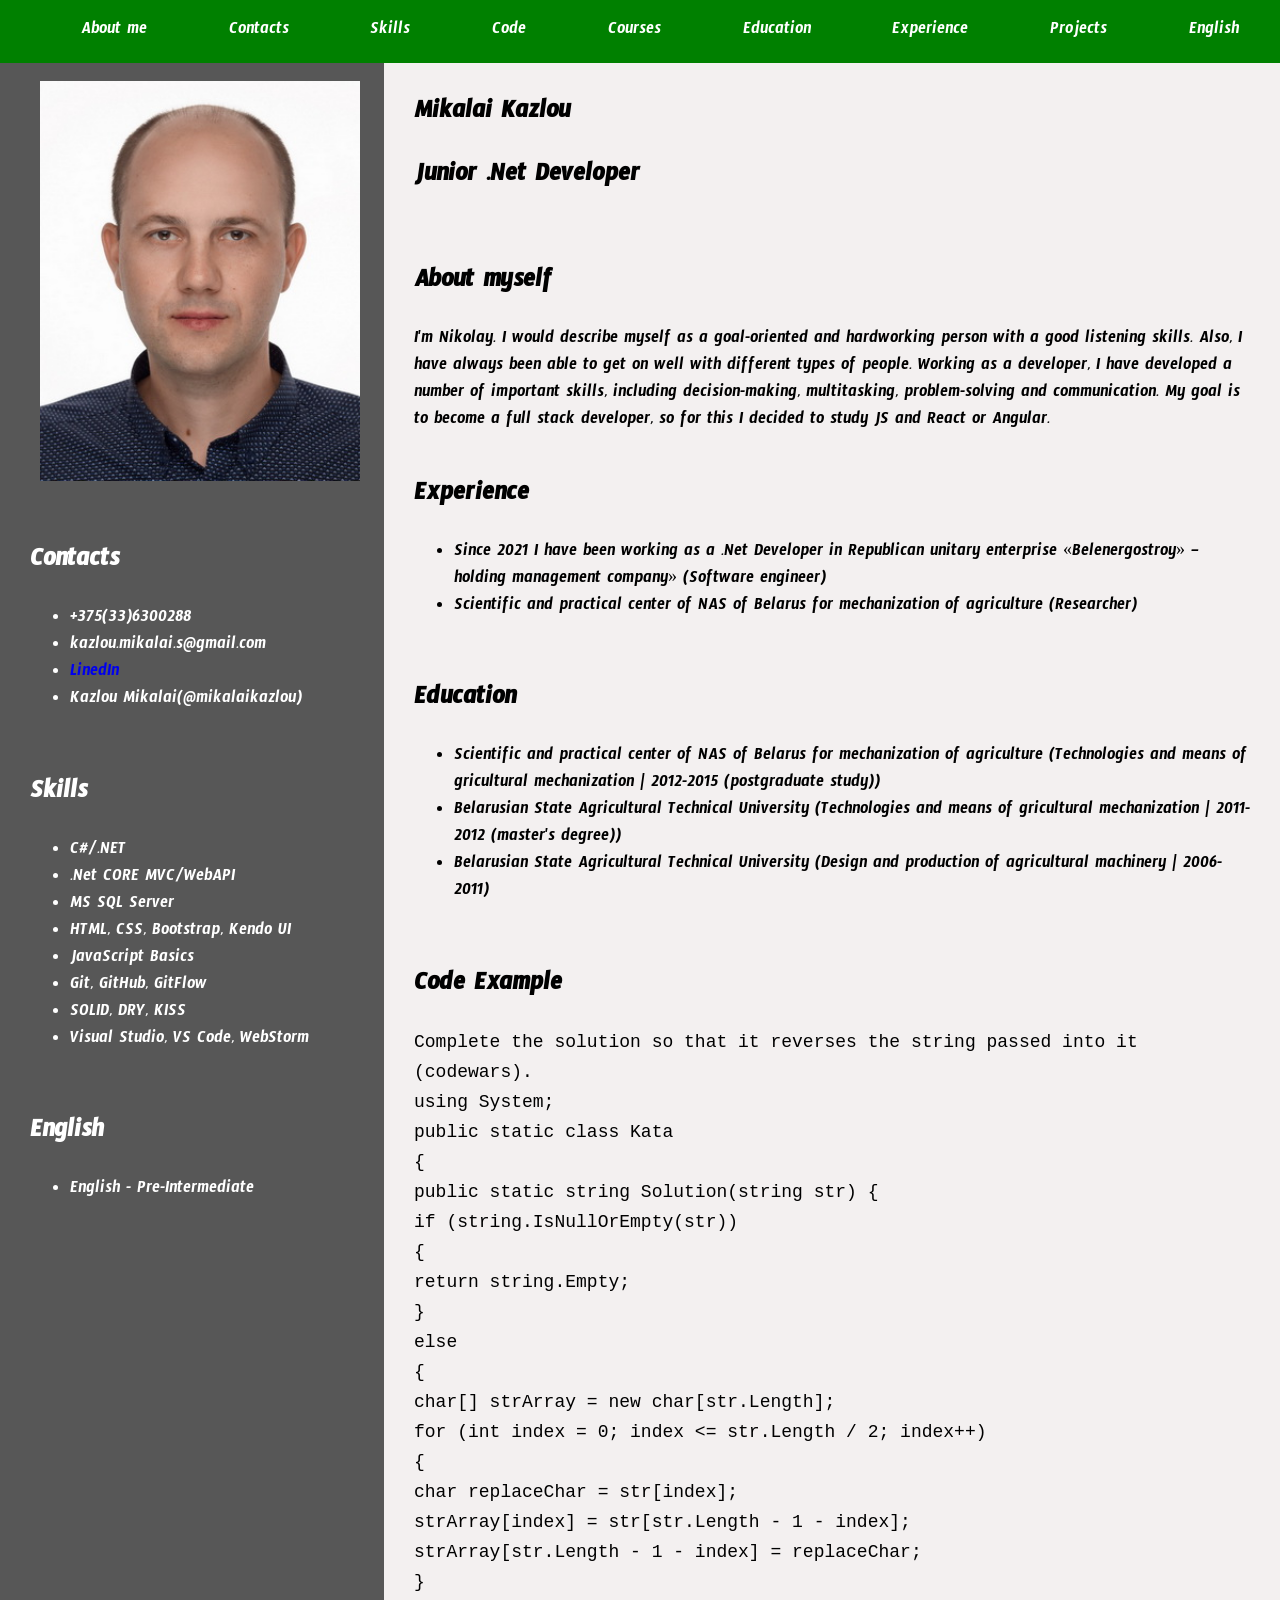
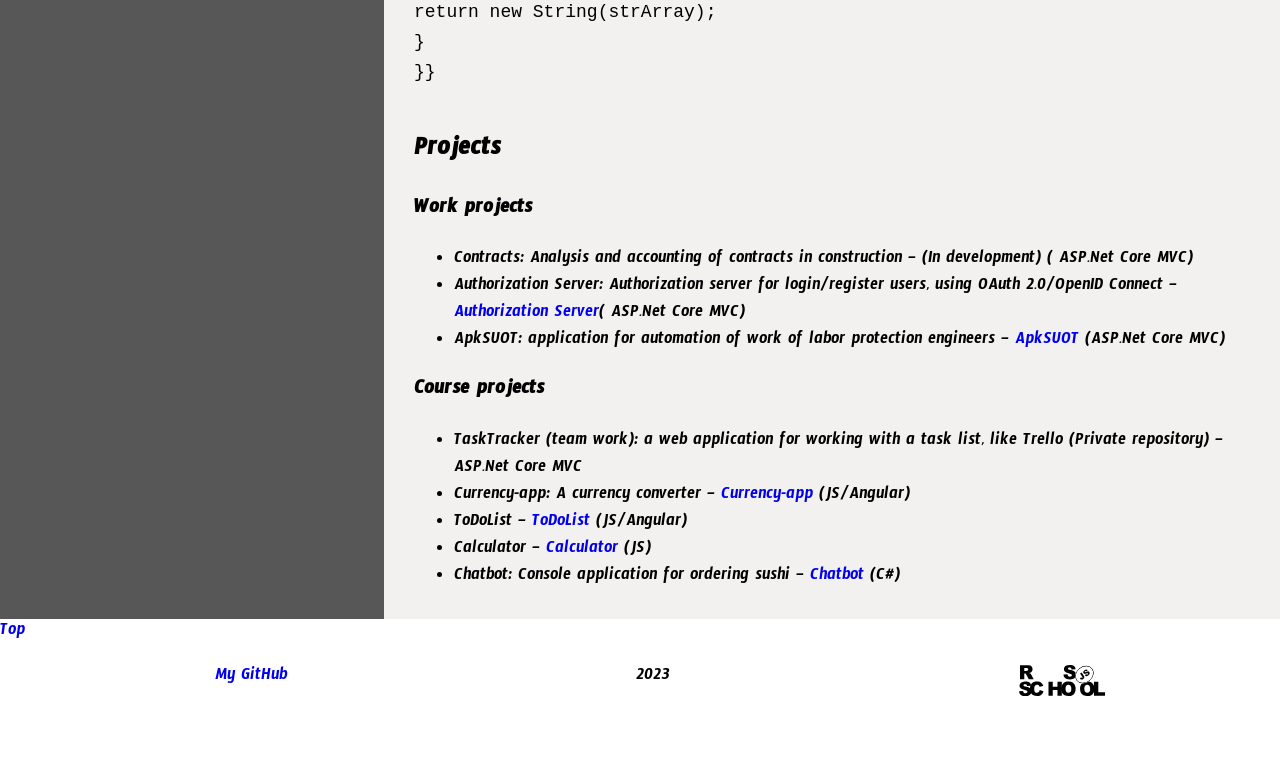
<file: cv_st0/index.html>
<!DOCTYPE html>
<html lang="en">

<head>
    <meta charset="UTF-8">
    <meta name="viewport" content="width=device-width, initial-scale=1.0">
    <title>CV Mikalai Kazlou</title>
    <link rel="stylesheet" href="style.css">
    <link rel="icon" href="assets/svg/favicon.ico">
</head>

<body>
    <header>
        <div class="container">
            <nav class="nav-panel" id="navigation">
                <ul class="nav-list">
                    <li class="nav-item"><a href="#about_me" class="nav-link">About me</a></li>
                    <li class="nav-item"><a href="#contact" class="nav-link">Contacts</a></li>
                    <li class="nav-item"><a href="#skill" class="nav-link">Skills</a></li>
                    <li class="nav-item"><a href="#code_example" class="nav-link">Code</a></li>
                    <li class="nav-item"><a href="#courses" class="nav-link">Courses</a></li>
                    <li class="nav-item"><a href="#education" class="nav-link">Education</a></li>
                    <li class="nav-item"><a href="#experience" class="nav-link">Experience</a></li>
                    <li class="nav-item"><a href="#projects" class="nav-link">Projects</a></li>
                    <li class="nav-item"><a href="#language" class="nav-link">English </a></li>
                </ul>
            </nav>
        </div>
    </header>
    <main class="main-container">
            <div class="left-side">
                <figure class="photo">
                    <img src="./assets/img/photo.jpg" width="320px" height="400px" alt="Photo's Mikalai Kazlou" />
                </figure>
                <section class="section contact info" id="contact">
                    <h2 class="section-title">Contacts</h2>
                    <ul class="contact-list">
                        <li class="contact-item phone">
                            <div class="img-item"></div>
                            <div class="content-item">+375(33)6300288</div>
                        </li>
                        <li class="contact-item email">
                            <div class="img-item"></div>
                            <div class="content-item">kazlou.mikalai.s@gmail.com</div>
                        </li>
                        <li class="contact-item linkedin">
                            <div class="img-item"></div>
                            <div class="content-item"><a href="https://www.linkedin.com/in/mikalai-kazlou">LinedIn</a>
                            </div>
                        </li>
                        <li class="contact-item discord">
                            <div class="img-item"></div>
                            <div class="content-item">Kazlou Mikalai(@mikalaikazlou)</div>
                        </li>
                    </ul>
                </section>
                <section class="section skill info" id="skill">
                    <h2 class="section-title">Skills</h2>
                    <ul class="skill-list">
                        <li class="skill-item">C#/.NET</li>
                        <li class="skill-item">.Net CORE MVC/WebAPI</li>
                        <li class="skill-item">MS SQL Server</li>
                        <li class="skill-item">HTML, CSS, Bootstrap, Kendo UI</li>
                        <li class="skill-item">JavaScript Basics</li>
                        <li class="skill-item">Git, GitHub, GitFlow</li>
                        <li class="skill-item">SOLID, DRY, KISS</li>
                        <li class="skill-item">Visual Studio, VS Code, WebStorm</li>
                    </ul>
                </section>
                <section class="section language info" id="language">
                    <h2 class="section-title">English</h2>
                    <ul class="language-list">
                        <li class="language-item">English - Pre-Intermediate</li>
                    </ul>
                </section>
            </div>
            <div class="right-side">
                <section class="section info-myself" id="myself">
                    <h1 class="section-title">Mikalai Kazlou</h1>
                    <h2 class="section-title">Junior .Net Developer</h2>
                </section>
                <section class="section" id="about_me">
                    <h2 class="section-title">About myself</h2>
                    <div class="section-item">I'm Nikolay. I would describe myself as a goal-oriented and hardworking
                        person with a good listening skills. Also, I have always been able to get on well with different
                        types of people. Working as a developer, I have developed a number of important skills,
                        including decision-making, multitasking, problem-solving and communication. My goal is to become
                        a full stack developer, so for this I decided to study JS and React or Angular.</div>
                </section>
                <section class="section" id="experience">
                    <h2 class="section-title">Experience</h2>
                    <div class="section-item">
                        <ul>
                            <li>Since 2021 I have been working as a .Net Developer in Republican unitary enterprise
                                «Belenergostroy» &ndash; holding management company» (Software engineer)</li>
                            <li>Scientific and practical center of NAS of Belarus for mechanization of agriculture
                                (Researcher)</li>
                        </ul>
                    </div>
                </section>
                <section class="section" id="education">
                    <h2 class="section-title">Education</h2>
                    <div class="section-item">
                        <ul>
                            <li>Scientific and practical center of NAS of Belarus for mechanization of agriculture
                                (Technologies and means of gricultural mechanization | 2012-2015 (postgraduate study))
                            </li>
                            <li>Belarusian State Agricultural Technical University (Technologies and means of
                                gricultural mechanization | 2011-2012 (master's degree))</li>
                            <li>Belarusian State Agricultural Technical University (Design and production of
                                agricultural machinery | 2006-2011)</li>
                        </ul>
                    </div>
                </section>
                <section class="section" id="code_example">
                    <h2 class="section-title">Code Example</h2>
                    <div class="section-item">
                        <code>
                            Complete the solution so that it reverses the string passed into it (codewars).<br/>

                            using System;<br/>
                            public static class Kata<br/>
                            {<br/>
                              public static string Solution(string str) {<br/>
                               if (string.IsNullOrEmpty(str))<br/>
                                {<br/>
                                    return string.Empty;<br/>
                                }<br/>
                                else<br/>
                                {<br/>
                                    char[] strArray = new char[str.Length];<br/>
                                    for (int index = 0; index <= str.Length / 2; index++)<br/>
                                    {<br/>
                                        char replaceChar = str[index];<br/>
                                        strArray[index] = str[str.Length - 1 - index];<br/>
                                        strArray[str.Length - 1 - index] = replaceChar;<br/>
                                    }<br/>
                                    return new String(strArray);<br/>
                                }<br/>
                            }}<br/>
                        </code>
                    </div>
                </section>
                <section class="section" id="projects">
                    <h2 class="section-title">Projects</h2>
                    <div class="section-item">
                        <h3 class="section-title">Work projects</h3>
                        <ul>
                            <li>Contracts: Analysis and accounting of contracts in construction &ndash; (In development)
                                (
                                ASP.Net Core MVC)</li>
                            <li>Authorization Server: Authorization server for login/register users, using OAuth
                                2.0/OpenID Connect &ndash; <a href="https://authsrv.rupbes.by:8011/">Authorization
                                    Server</a>( ASP.Net
                                Core MVC)</li>
                            <li>ApkSUOT: application for automation of work of labor protection engineers &ndash; <a
                                    href="https://corp.rupbes.by:6969/">ApkSUOT</a>
                                (ASP.Net Core MVC)</li>
                        </ul>
                    </div>
                    <div class="section-item">
                        <h3 class="section-title">Course projects</h3>
                        <ul>
                            <li>TaskTracker (team work): a web application for working with a task list, like Trello
                                (Private repository) &ndash; ASP.Net Core MVC</li>
                            <li>Currency-app: A currency converter &ndash; <a
                                    href="https://bitbucket.org/mikalaikazlou/frontendrepository/src/feature-angular-currency-app-kazlou/angular-currency/currency-app/">Currency-app</a>
                                (JS/Angular)</li>
                            <li>ToDoList &ndash; <a
                                    href="https://bitbucket.org/mikalaikazlou/frontendrepository/src/feature-angular-todolist-kazlou/ToDoList/">ToDoList</a>
                                (JS/Angular)</li>
                            <li>Calculator &ndash; <a
                                    href="https://bitbucket.org/mikalaikazlou/frontendrepository/src/frontend-develop-basic-kazlou/Homework30/">Calculator</a>
                                (JS)</li>
                            <li>Chatbot: Console application for ordering sushi &ndash; <a
                                    href="https://github.com/mikalaikazlou/DOTNET_PROJECT1/tree/master">Chatbot</a> (C#)
                            </li>
                        </ul>
                    </div>
                </section>
            </div>
    </main>
    <a class="btn auto-scroll-top" href="#navigation">Top</a>
    <footer>
        <div class="container">
            <ul class="footer-list">
                <li class="footer-item"><a class="nav-link-footer" href="https://github.com/mikalaikazlou">My GitHub</a></li>
                <li class="footer-item"><time class="nav-link-footer" datetime="2023-07-06">2023</time></li>
                <li class="footer-item"><a class="nav-link-footer" href="https://rs.school/js/"><img src="./assets/svg/rs_school_js.svg" height="32px" alt="RsSchool"></a></li>
            </ul>
        </div>
    </footer>
</body>

</html>
</file>
<file: cv_st0/style.css>
@font-face {
    font-family: 'Timmana-Regular';
    src: url("./assets/fonts/Timmana-Regular.ttf");
}

* {
    box-sizing: border-box;
}

html {
    scroll-behavior: smooth;
}

body {
    font-family: 'Timmana-Regular';
    font-size: 18px;
    font-weight: 400;
    line-height: 1.5;
    min-height: 100vh;
    margin: 0;
    padding: 0;
    display: flex;
    flex-direction: column;
    justify-content: space-between;
    max-width: 1440px;
    margin: 0 auto;
}

a {
    text-decoration: none;
}
header{
    background-color: green;
}
.main-container {
    display: flex;
    flex-wrap: wrap;
}

.right-side {
    width: 70%;
    background-color: rgb(243, 240, 240);
}

.left-side {
    width: 30%;
    color: white;
    background-color: #000000a8;
}


.section {
    margin: 0 20px;
    padding: 10px;
}

.nav-list,
.footer-list {
    display: flex;
    list-style: none;
}

.nav-list {
    justify-content: space-around;
}

.footer-list {
    justify-content:space-around;
}

.nav-link {
    padding: 10px 20px;
    line-height: 20px;
    color: white;
    background-color: green;
    transition: background-color .3s;
}

.nav-link-footer {
    padding: 5px 50px;
    line-height: 20px;
    transition: background-color .3s;
}

.nav-link:hover {
    background-color: black;
}

@media (max-width: 768px) {

    .left-side,
    .right-side {
        width: 100%;
    }
}
</file>
